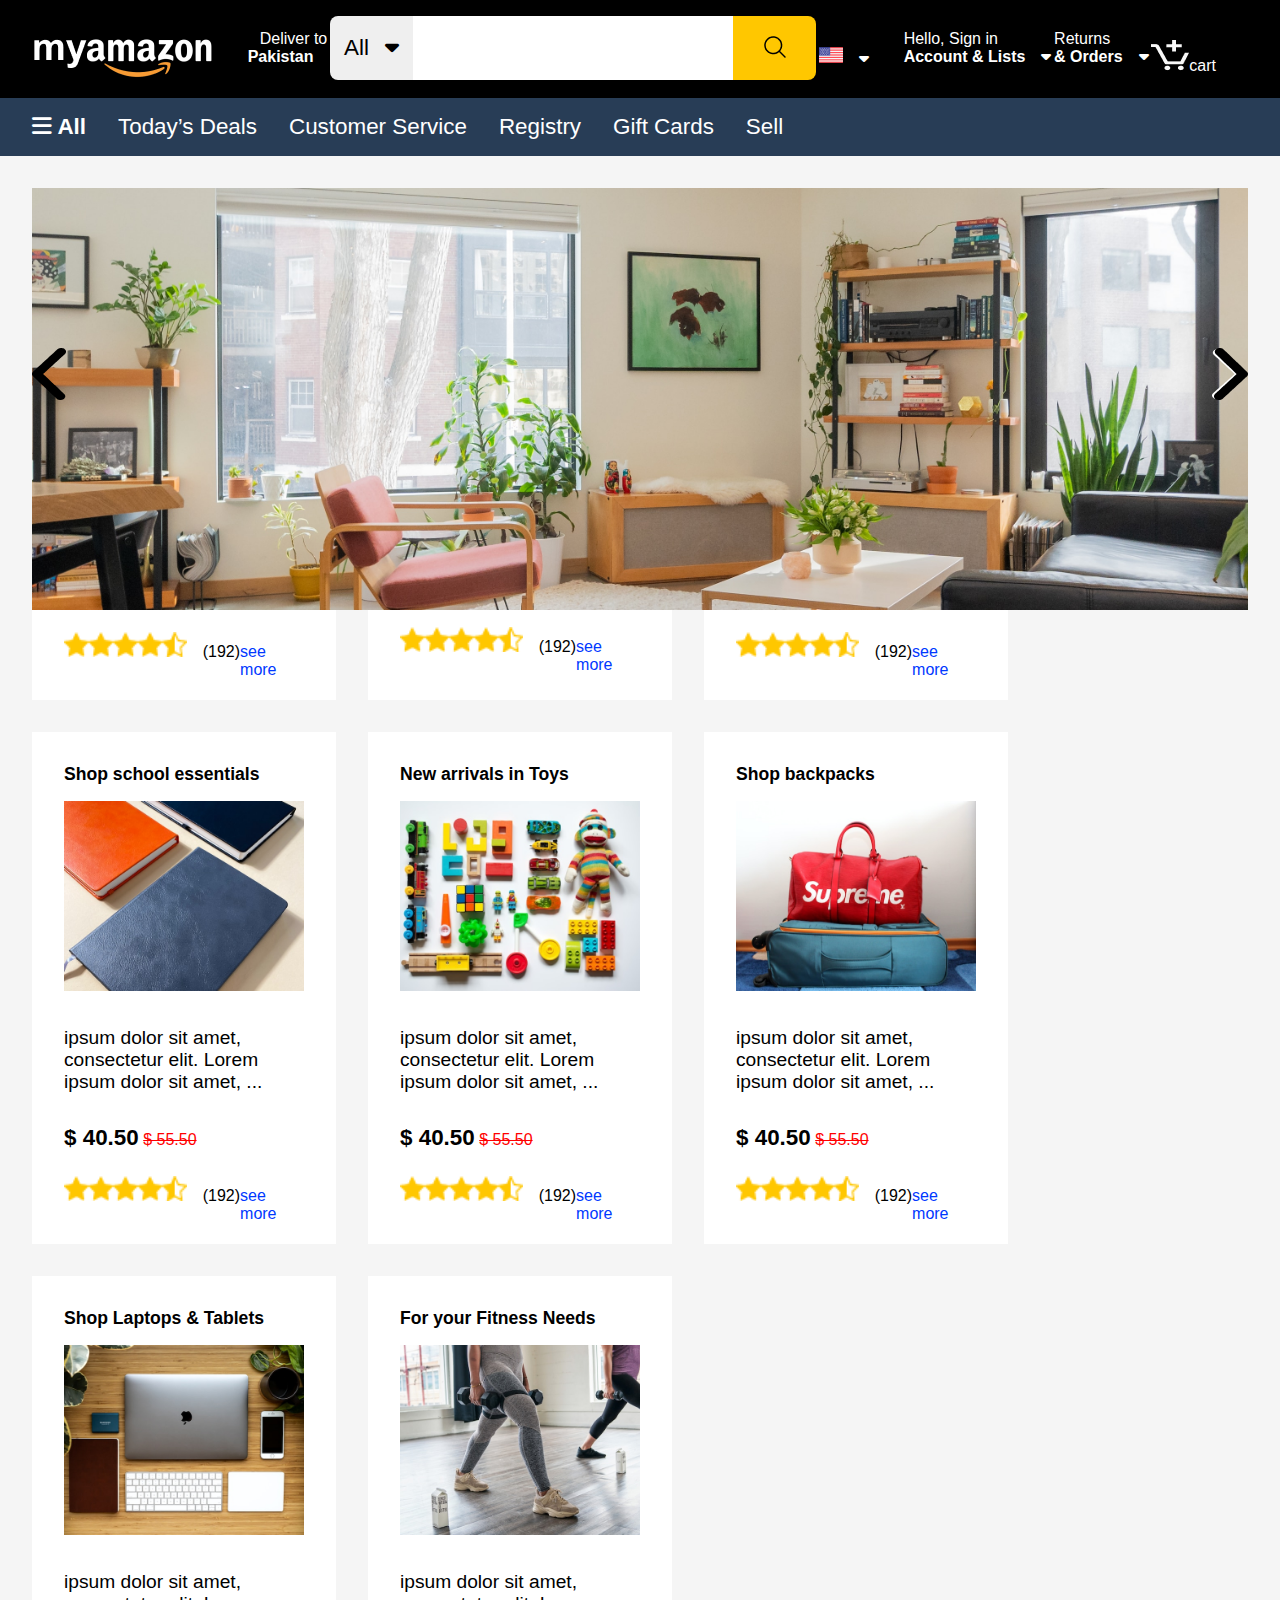
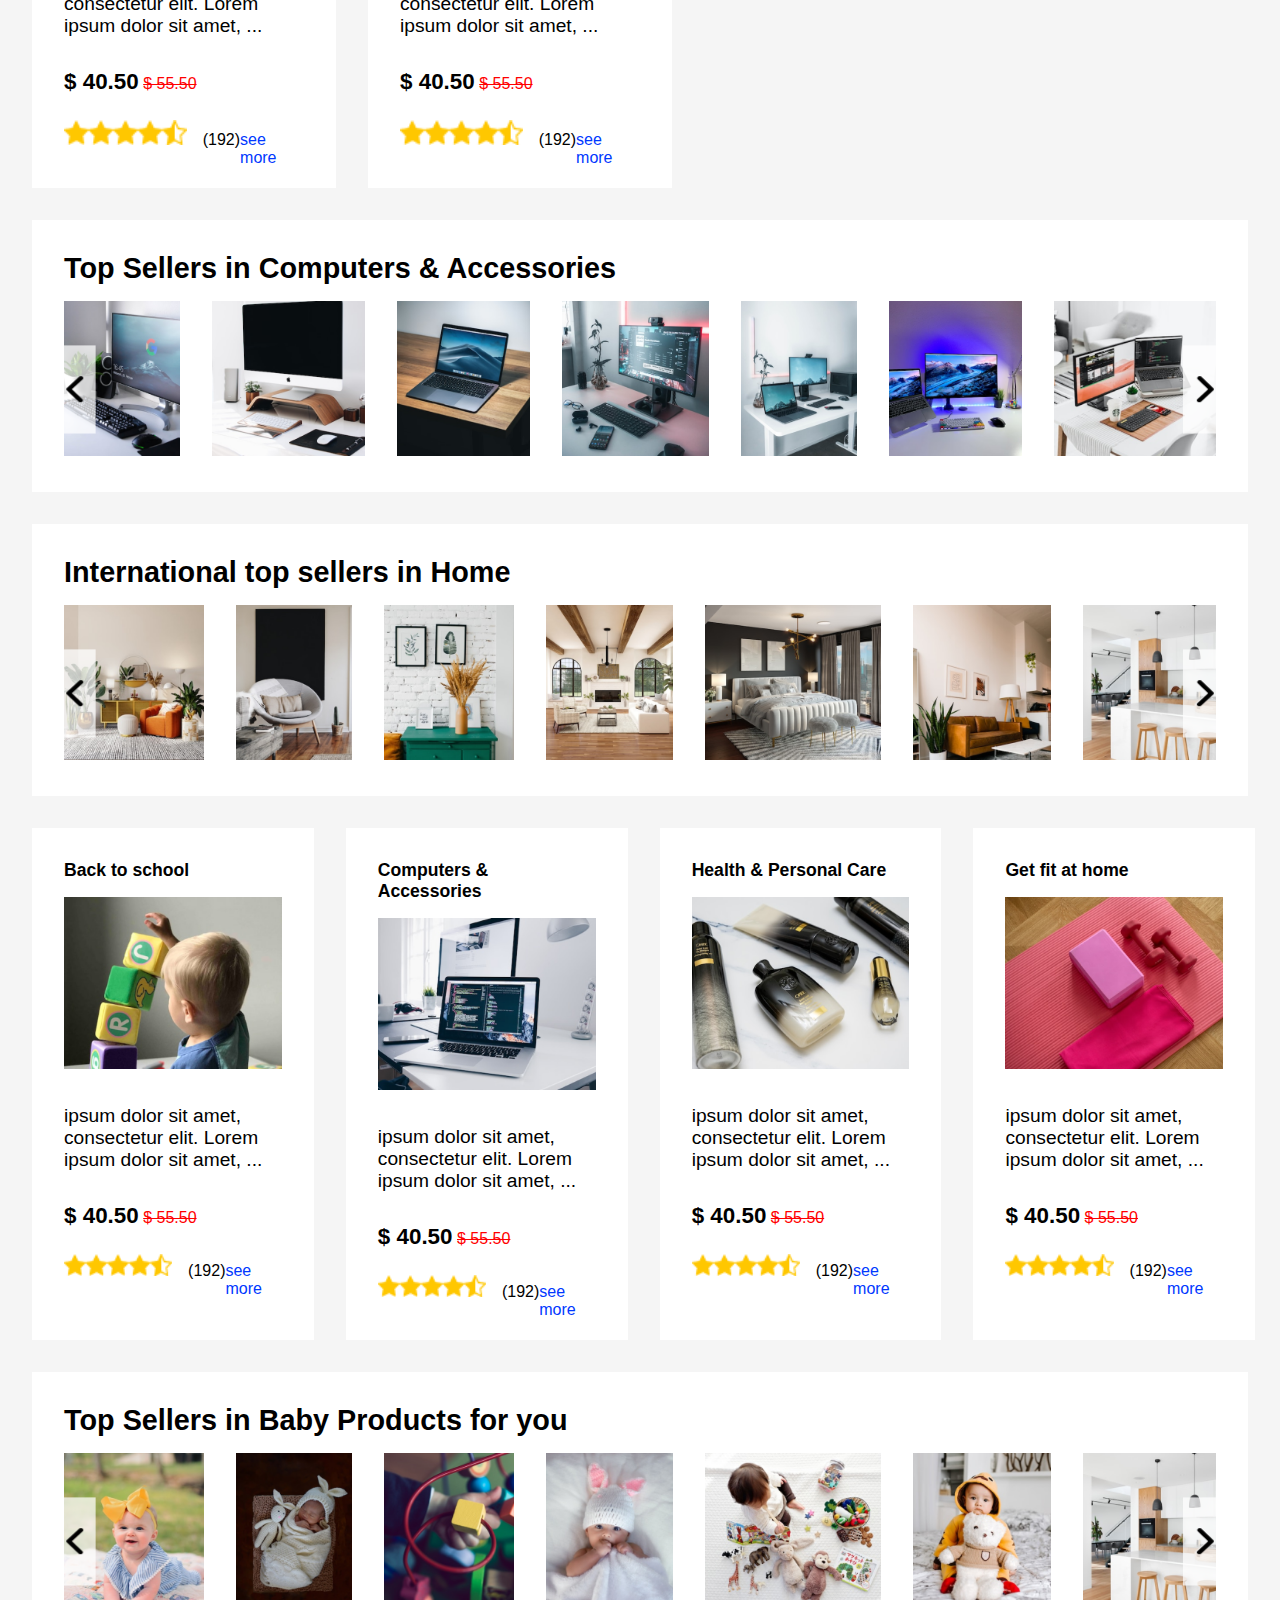
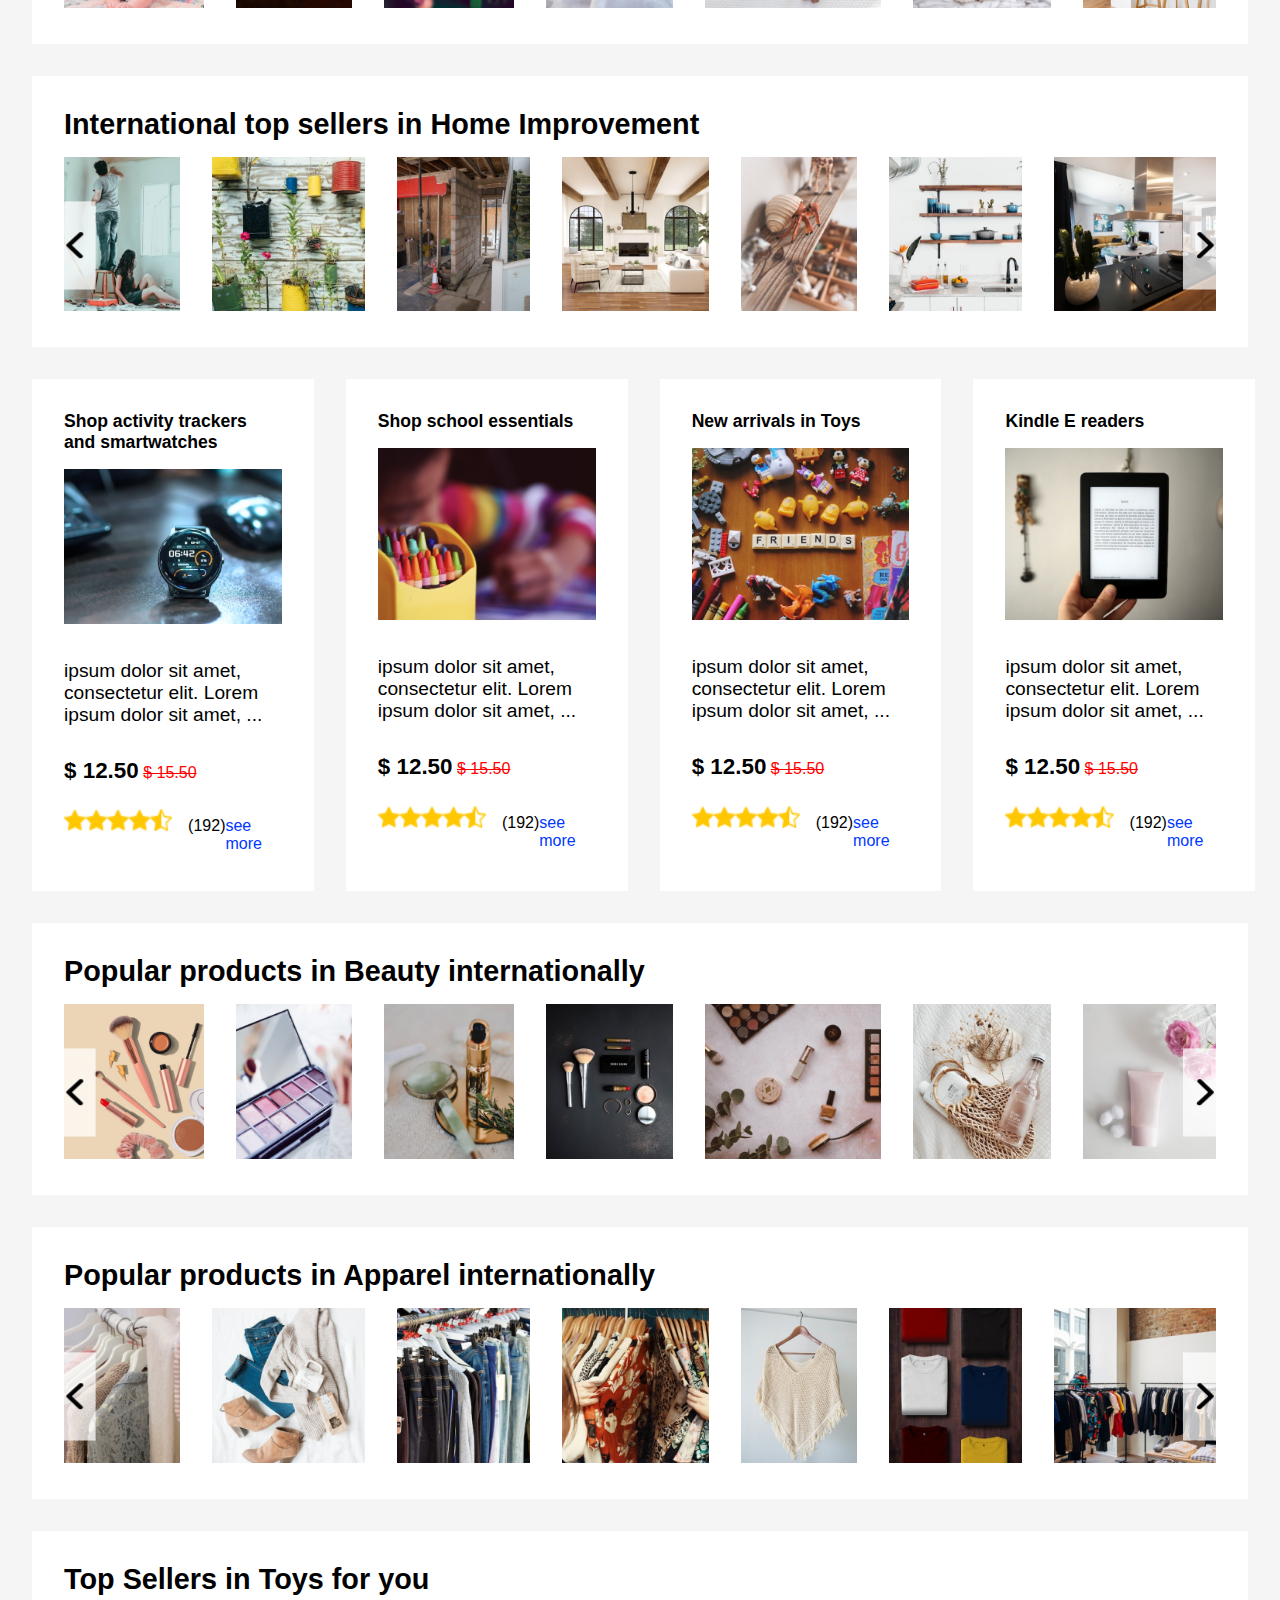
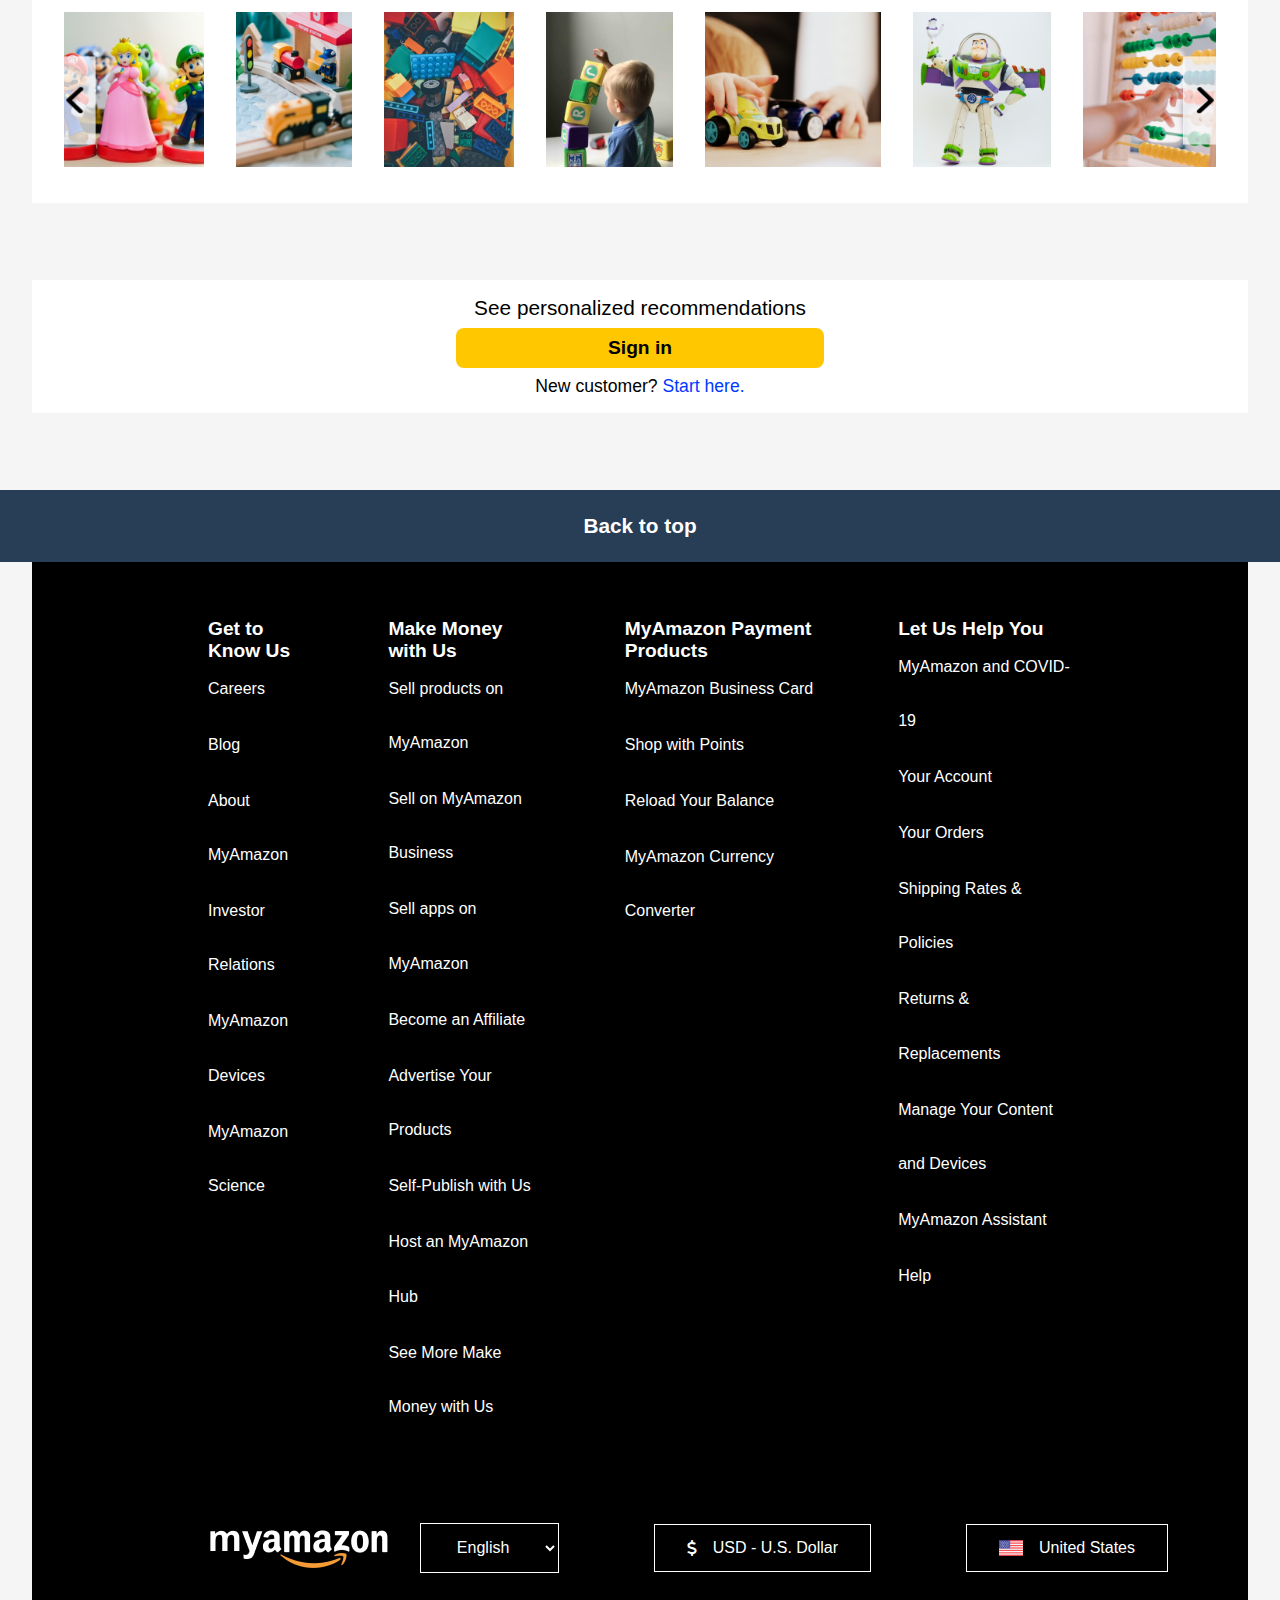
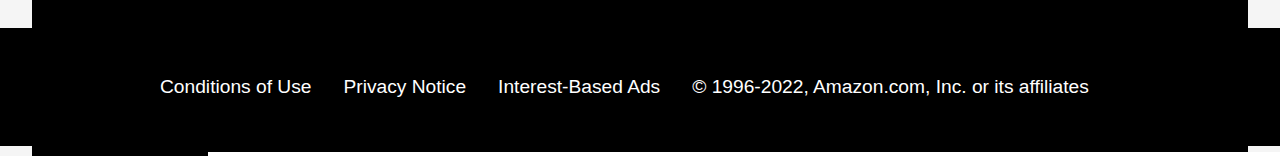
<file: index.html>
<!DOCTYPE html>
<html lang="en">
  <head>
    <meta charset="UTF-8">
    <meta name="viewport" content="width=device-width, initial-scale=1.0">
    <meta name="refresh">
    <link rel="stylesheet" href="../../assets/css/main.css">
    <link rel="stylesheet" href="https://cdnjs.cloudflare.com/ajax/libs/font-awesome/6.5.0/css/all.min.css">
    <title>MYAMAZON - WEBSITE</title>
  </head>
  <body> 
    <header class="header">
      <div class="row">
        <div class="container">
          <ol class="nav"> 
            <li class="nav__item"> <a class="nav__link logo" href="#"><img src="../../assets/icons/logo.png" alt="Logo"></a></li>
            <li class="nav__item">
               <i class="fa-solid fa-location-dot"></i><a class="nav__link address" href="#"><span>Deliver to</span>
                <h4>Pakistan</h4></a></li>
            <li class="nav__item"> <a class="nav__link search" href="#">
                <form action="">
                  <button class="btn">
                    All<i class="fa-solid fa-caret-down"></i> </button>
                  <input class="search__input" type="search">
                  <button class="search__btn"> <img src="../../assets/icons/search.png" alt="Search button"></button>
                </form></a></li>
            <li class="nav__item">   <a class="nav__link languages" href="#"> <img src="../../assets/icons/USA.png" alt="Languages"><i class="fa-solid fa-caret-down"></i> </a></li>
            <li class="nav__item"> <a class="nav__link profile" href="#"> <span>Hello, Sign in</span>
                <h4>
                  Account & Lists<i class="fa-solid fa-caret-down"></i> </h4></a></li>
            <li class="nav__item"> <a class="nav__link order" href="#"> <span>Returns</span>
                <h4>
                  & Orders<i class="fa-solid fa-caret-down"></i> </h4></a></li>
            <li class="nav__item"> <a class="nav__link cart" href="#"><img src="../../assets/icons/cart.png" alt="Cart"><span>cart</span></a></li>
          </ol>
        </div>
      </div>
      <div class="menu">
        <div class="container"> 
          <ol class="menu__list"> 
            <li class="menu__item"> <a class="menu__link home" href=""><i class="fa-solid fa-bars"></i> All</a></li>
            <li class="menu__item"><a class="menu__link" href="">Today’s Deals</a></li>
            <li class="menu__item"><a class="menu__link" href="">Customer Service</a></li>
            <li class="menu__item"><a class="menu__link" href="">Registry</a></li>
            <li class="menu__item"><a class="menu__link" href="">Gift Cards        </a></li>
            <li class="menu__item"><a class="menu__link" href="">Sell  </a></li>
          </ol>
        </div>
      </div>
    </header>
    <main class="main"> 
      <div class="container">
        <section class="hero"><img class="home" src="../../assets/icons/background-1.png" alt="Hero image"><img class="left" src="../../assets/icons/left.png" alt="left"><img class="right" src="../../assets/icons/right.png" alt="right"></section>
        <section class="product">   
          <ol class="product__list">
            <li class="product__item"> 
              <h4>Gaming Accessories</h4><img src="../../assets/images/product-1.png" alt="Product">
              <p class="desc">
                <Lorem>ipsum dolor sit amet, consectetur</Lorem>
                <adipiscing>elit. Lorem ipsum dolor sit amet, ...</adipiscing>
              </p>
              <div class="price"><ins>$ 40.50</ins>
                <del>$ 55.50</del>
              </div>
              <div class="star"><img src="../../assets/images/Stars.png" alt="Stars"><span class="count">(192)</span><a class="link" href="#">see more</a></div>
            </li>
            <li class="product__item"> 
              <h4>Shop activity trackers and smartwatches</h4><img src="../../assets/images/product-2.png" alt="Product">
              <p class="desc">
                <Lorem>ipsum dolor sit amet, consectetur</Lorem>
                <adipiscing>elit. Lorem ipsum dolor sit amet, ...</adipiscing>
              </p>
              <div class="price"><ins>$ 40.50</ins>
                <del>$ 55.50</del>
              </div>
              <div class="star"><img src="../../assets/images/Stars.png" alt="Stars"><span class="count">(192)</span><a class="link" href="#">see more</a></div>
            </li>
            <li class="product__item"> 
              <h4>Dresses</h4><img src="../../assets/images/product-3.png" alt="Product">
              <p class="desc">
                <Lorem>ipsum dolor sit amet, consectetur</Lorem>
                <adipiscing>elit. Lorem ipsum dolor sit amet, ...</adipiscing>
              </p>
              <div class="price"><ins>$ 40.50</ins>
                <del>$ 55.50</del>
              </div>
              <div class="star"><img src="../../assets/images/Stars.png" alt="Stars"><span class="count">(192)</span><a class="link" href="#">see more</a></div>
            </li>
            <li class="product__item"> 
              <h4>Shop school essentials</h4><img src="../../assets/images/product-4.png" alt="Product">
              <p class="desc">
                <Lorem>ipsum dolor sit amet, consectetur</Lorem>
                <adipiscing>elit. Lorem ipsum dolor sit amet, ...</adipiscing>
              </p>
              <div class="price"><ins>$ 40.50</ins>
                <del>$ 55.50</del>
              </div>
              <div class="star"><img src="../../assets/images/Stars.png" alt="Stars"><span class="count">(192)</span><a class="link" href="#">see more</a></div>
            </li>
            <li class="product__item"> 
              <h4>New arrivals in Toys</h4><img src="../../assets/images/product-5.png" alt="Product">
              <p class="desc">
                <Lorem>ipsum dolor sit amet, consectetur</Lorem>
                <adipiscing>elit. Lorem ipsum dolor sit amet, ...</adipiscing>
              </p>
              <div class="price"><ins>$ 40.50</ins>
                <del>$ 55.50</del>
              </div>
              <div class="star"><img src="../../assets/images/Stars.png" alt="Stars"><span class="count">(192)</span><a class="link" href="#">see more</a></div>
            </li>
            <li class="product__item"> 
              <h4>Shop backpacks</h4><img src="../../assets/images/product-6.png" alt="Product">
              <p class="desc">
                <Lorem>ipsum dolor sit amet, consectetur</Lorem>
                <adipiscing>elit. Lorem ipsum dolor sit amet, ...</adipiscing>
              </p>
              <div class="price"><ins>$ 40.50</ins>
                <del>$ 55.50</del>
              </div>
              <div class="star"><img src="../../assets/images/Stars.png" alt="Stars"><span class="count">(192)</span><a class="link" href="#">see more</a></div>
            </li>
            <li class="product__item"> 
              <h4>Shop Laptops & Tablets</h4><img src="../../assets/images/product-7.png" alt="Product">
              <p class="desc">
                <Lorem>ipsum dolor sit amet, consectetur</Lorem>
                <adipiscing>elit. Lorem ipsum dolor sit amet, ...</adipiscing>
              </p>
              <div class="price"><ins>$ 40.50</ins>
                <del>$ 55.50</del>
              </div>
              <div class="star"><img src="../../assets/images/Stars.png" alt="Stars"><span class="count">(192)</span><a class="link" href="#">see more</a></div>
            </li>
            <li class="product__item"> 
              <h4>For your Fitness Needs</h4><img src="../../assets/images/product-8.png" alt="Product">
              <p class="desc">
                <Lorem>ipsum dolor sit amet, consectetur</Lorem>
                <adipiscing>elit. Lorem ipsum dolor sit amet, ...</adipiscing>
              </p>
              <div class="price"><ins>$ 40.50</ins>
                <del>$ 55.50</del>
              </div>
              <div class="star"><img src="../../assets/images/Stars.png" alt="Stars"><span class="count">(192)</span><a class="link" href="#">see more</a></div>
            </li>
          </ol>
        </section>
        <section class="sellers"> 
          <h4>Top Sellers in Computers & Accessories</h4><img class="left" src="../../assets/icons/left.png" alt="left"><img class="right" src="../../assets/icons/right.png" alt="right">
          <div class="sellers__list"> 
            <div class="sellers__item"> <a class="sellers__link"> <img src="../../assets/images/sellers-1.png" alt="Top Sellers"></a></div>
            <div class="sellers__item"> <a class="sellers__link"> <img src="../../assets/images/sellers-2.png" alt="Top Sellers"></a></div>
            <div class="sellers__item"> <a class="sellers__link"> <img src="../../assets/images/sellers-3.png" alt="Top Sellers"></a></div>
            <div class="sellers__item"> <a class="sellers__link"> <img src="../../assets/images/sellers-4.png" alt="Top Sellers"></a></div>
            <div class="sellers__item"> <a class="sellers__link"> <img src="../../assets/images/sellers-5.png" alt="Top Sellers"></a></div>
            <div class="sellers__item"> <a class="sellers__link"> <img src="../../assets/images/sellers-6.png" alt="Top Sellers"></a></div>
            <div class="sellers__item"> <a class="sellers__link"> <img src="../../assets/images/sellers-7.png" alt="Top Sellers"></a></div>
          </div>
        </section>
        <section class="sellers"> 
          <h4>International top sellers in Home</h4><img class="left" src="../../assets/icons/left.png" alt="left"><img class="right" src="../../assets/icons/right.png" alt="right">
          <div class="sellers__list"> 
            <div class="sellers__item"> <a class="sellers__link"> <img src="../../assets/images/sellers-8.png" alt="Top Sellers"></a></div>
            <div class="sellers__item"> <a class="sellers__link"> <img src="../../assets/images/sellers-9.png" alt="Top Sellers"></a></div>
            <div class="sellers__item"> <a class="sellers__link"> <img src="../../assets/images/sellers-10.png" alt="Top Sellers"></a></div>
            <div class="sellers__item"> <a class="sellers__link"> <img src="../../assets/images/sellers-11.png" alt="Top Sellers"></a></div>
            <div class="sellers__item"> <a class="sellers__link"> <img src="../../assets/images/sellers-12.png" alt="Top Sellers"></a></div>
            <div class="sellers__item"> <a class="sellers__link"> <img src="../../assets/images/sellers-13.png" alt="Top Sellers"></a></div>
            <div class="sellers__item"> <a class="sellers__link"> <img src="../../assets/images/sellers-14.png" alt="Top Sellers"></a></div>
          </div>
        </section>
        <section class="product__two">   
          <ol class="product__list">
            <li class="product__item"> 
              <h4>Back to school</h4><img src="../../assets/images/product-9.png" alt="Product">
              <p class="desc">
                <Lorem>ipsum dolor sit amet, consectetur</Lorem>
                <adipiscing>elit. Lorem ipsum dolor sit amet, ...</adipiscing>
              </p>
              <div class="price"><ins>$ 40.50</ins>
                <del>$ 55.50</del>
              </div>
              <div class="star"><img src="../../assets/images/Stars.png" alt="Stars"><span class="count">(192)</span><a class="link" href="#">see more</a></div>
            </li>
            <li class="product__item"> 
              <h4>Computers & Accessories</h4><img src="../../assets/images/product-10.png" alt="Product">
              <p class="desc">
                <Lorem>ipsum dolor sit amet, consectetur</Lorem>
                <adipiscing>elit. Lorem ipsum dolor sit amet, ...</adipiscing>
              </p>
              <div class="price"><ins>$ 40.50</ins>
                <del>$ 55.50</del>
              </div>
              <div class="star"><img src="../../assets/images/Stars.png" alt="Stars"><span class="count">(192)</span><a class="link" href="#">see more</a></div>
            </li>
            <li class="product__item"> 
              <h4>Health & Personal Care</h4><img src="../../assets/images/product-11.png" alt="Product">
              <p class="desc">
                <Lorem>ipsum dolor sit amet, consectetur</Lorem>
                <adipiscing>elit. Lorem ipsum dolor sit amet, ...</adipiscing>
              </p>
              <div class="price"><ins>$ 40.50</ins>
                <del>$ 55.50</del>
              </div>
              <div class="star"><img src="../../assets/images/Stars.png" alt="Stars"><span class="count">(192)</span><a class="link" href="#">see more</a></div>
            </li>
            <li class="product__item"> 
              <h4>Get fit at home</h4><img src="../../assets/images/product-12.png" alt="Product">
              <p class="desc">
                <Lorem>ipsum dolor sit amet, consectetur</Lorem>
                <adipiscing>elit. Lorem ipsum dolor sit amet, ...</adipiscing>
              </p>
              <div class="price"><ins>$ 40.50</ins>
                <del>$ 55.50</del>
              </div>
              <div class="star"><img src="../../assets/images/Stars.png" alt="Stars"><span class="count">(192)</span><a class="link" href="#">see more               </a></div>
            </li>
          </ol>
        </section>
        <section class="sellers"> 
          <h4>Top Sellers in Baby Products for you</h4><img class="left" src="../../assets/icons/left.png" alt="left"><img class="right" src="../../assets/icons/right.png" alt="right">
          <div class="sellers__list"> 
            <div class="sellers__item"> <a class="sellers__link"> <img src="../../assets/images/sellers-15.png" alt="Top Sellers"></a></div>
            <div class="sellers__item"> <a class="sellers__link"> <img src="../../assets/images/sellers-16.png" alt="Top Sellers"></a></div>
            <div class="sellers__item"> <a class="sellers__link"> <img src="../../assets/images/sellers-17.png" alt="Top Sellers"></a></div>
            <div class="sellers__item"> <a class="sellers__link"> <img src="../../assets/images/sellers-18.png" alt="Top Sellers"></a></div>
            <div class="sellers__item"> <a class="sellers__link"> <img src="../../assets/images/sellers-19.png" alt="Top Sellers"></a></div>
            <div class="sellers__item"> <a class="sellers__link"> <img src="../../assets/images/sellers-20.png" alt="Top Sellers"></a></div>
            <div class="sellers__item"> <a class="sellers__link"> <img src="../../assets/images/sellers-21.png" alt="Top Sellers"></a></div>
          </div>
        </section>
        <section class="sellers"> 
          <h4>International top sellers in Home Improvement</h4><img class="left" src="../../assets/icons/left.png" alt="left"><img class="right" src="../../assets/icons/right.png" alt="right">
          <div class="sellers__list"> 
            <div class="sellers__item"> <a class="sellers__link"> <img src="../../assets/images/sellers-22.png" alt="Top Sellers"></a></div>
            <div class="sellers__item"> <a class="sellers__link"> <img src="../../assets/images/sellers-23.png" alt="Top Sellers"></a></div>
            <div class="sellers__item"> <a class="sellers__link"> <img src="../../assets/images/sellers-24.png" alt="Top Sellers"></a></div>
            <div class="sellers__item"> <a class="sellers__link"> <img src="../../assets/images/sellers-25.png" alt="Top Sellers"></a></div>
            <div class="sellers__item"> <a class="sellers__link"> <img src="../../assets/images/sellers-26.png" alt="Top Sellers"></a></div>
            <div class="sellers__item"> <a class="sellers__link"> <img src="../../assets/images/sellers-27.png" alt="Top Sellers"></a></div>
            <div class="sellers__item"> <a class="sellers__link"> <img src="../../assets/images/sellers-28.png" alt="Top Sellers"></a></div>
          </div>
        </section>
        <section class="product__two">   
          <ol class="product__list">
            <li class="product__item"> 
              <h4>Shop activity trackers and smartwatches</h4><img src="../../assets/images/product-13.png" alt="Product">
              <p class="desc">
                <Lorem>ipsum dolor sit amet, consectetur</Lorem>
                <adipiscing>elit. Lorem ipsum dolor sit amet, ...</adipiscing>
              </p>
              <div class="price"><ins>$ 12.50</ins>
                <del>$ 15.50</del>
              </div>
              <div class="star"><img src="../../assets/images/Stars.png" alt="Stars"><span class="count">(192)</span><a class="link" href="#">see more</a></div>
            </li>
            <li class="product__item"> 
              <h4>Shop school essentials</h4><img src="../../assets/images/product-14.png" alt="Product">
              <p class="desc">
                <Lorem>ipsum dolor sit amet, consectetur</Lorem>
                <adipiscing>elit. Lorem ipsum dolor sit amet, ...</adipiscing>
              </p>
              <div class="price"><ins>$ 12.50</ins>
                <del>$ 15.50</del>
              </div>
              <div class="star"><img src="../../assets/images/Stars.png" alt="Stars"><span class="count">(192)</span><a class="link" href="#">see more</a></div>
            </li>
            <li class="product__item"> 
              <h4>New arrivals in Toys</h4><img src="../../assets/images/product-15.png" alt="Product">
              <p class="desc">
                <Lorem>ipsum dolor sit amet, consectetur</Lorem>
                <adipiscing>elit. Lorem ipsum dolor sit amet, ...</adipiscing>
              </p>
              <div class="price"><ins>$ 12.50</ins>
                <del>$ 15.50</del>
              </div>
              <div class="star"><img src="../../assets/images/Stars.png" alt="Stars"><span class="count">(192)</span><a class="link" href="#">see more</a></div>
            </li>
            <li class="product__item"> 
              <h4>Kindle E readers</h4><img src="../../assets/images/product-16.png" alt="Product">
              <p class="desc">
                <Lorem>ipsum dolor sit amet, consectetur</Lorem>
                <adipiscing>elit. Lorem ipsum dolor sit amet, ...</adipiscing>
              </p>
              <div class="price"><ins>$ 12.50</ins>
                <del>$ 15.50</del>
              </div>
              <div class="star"><img src="../../assets/images/Stars.png" alt="Stars"><span class="count">(192)</span><a class="link" href="#">see more               </a></div>
            </li>
          </ol>
        </section>
        <section class="sellers"> 
          <h4>Popular products in Beauty internationally</h4><img class="left" src="../../assets/icons/left.png" alt="left"><img class="right" src="../../assets/icons/right.png" alt="right">
          <div class="sellers__list"> 
            <div class="sellers__item"> <a class="sellers__link"> <img src="../../assets/images/sellers-29.png" alt="Top Sellers"></a></div>
            <div class="sellers__item"> <a class="sellers__link"> <img src="../../assets/images/sellers-30.png" alt="Top Sellers"></a></div>
            <div class="sellers__item"> <a class="sellers__link"> <img src="../../assets/images/sellers-31.png" alt="Top Sellers"></a></div>
            <div class="sellers__item"> <a class="sellers__link"> <img src="../../assets/images/sellers-32.png" alt="Top Sellers"></a></div>
            <div class="sellers__item"> <a class="sellers__link"> <img src="../../assets/images/sellers-33.png" alt="Top Sellers"></a></div>
            <div class="sellers__item"> <a class="sellers__link"> <img src="../../assets/images/sellers-34.png" alt="Top Sellers"></a></div>
            <div class="sellers__item"> <a class="sellers__link"> <img src="../../assets/images/sellers-35.png" alt="Top Sellers"></a></div>
          </div>
        </section>
        <section class="sellers"> 
          <h4>Popular products in Apparel internationally</h4><img class="left" src="../../assets/icons/left.png" alt="left"><img class="right" src="../../assets/icons/right.png" alt="right">
          <div class="sellers__list"> 
            <div class="sellers__item"> <a class="sellers__link"> <img src="../../assets/images/sellers-36.png" alt="Top Sellers"></a></div>
            <div class="sellers__item"> <a class="sellers__link"> <img src="../../assets/images/sellers-37.png" alt="Top Sellers"></a></div>
            <div class="sellers__item"> <a class="sellers__link"> <img src="../../assets/images/sellers-38.png" alt="Top Sellers"></a></div>
            <div class="sellers__item"> <a class="sellers__link"> <img src="../../assets/images/sellers-39.png" alt="Top Sellers"></a></div>
            <div class="sellers__item"> <a class="sellers__link"> <img src="../../assets/images/sellers-40.png" alt="Top Sellers"></a></div>
            <div class="sellers__item"> <a class="sellers__link"> <img src="../../assets/images/sellers-41.png" alt="Top Sellers"></a></div>
            <div class="sellers__item"> <a class="sellers__link"> <img src="../../assets/images/sellers-42.png" alt="Top Sellers"></a></div>
          </div>
        </section>
        <section class="sellers"> 
          <h4>Top Sellers in Toys for you</h4><img class="left" src="../../assets/icons/left.png" alt="left"><img class="right" src="../../assets/icons/right.png" alt="right">
          <div class="sellers__list"> 
            <div class="sellers__item"> <a class="sellers__link"> <img src="../../assets/images/sellers-43.png" alt="Top Sellers"></a></div>
            <div class="sellers__item"> <a class="sellers__link"> <img src="../../assets/images/sellers-44.png" alt="Top Sellers"></a></div>
            <div class="sellers__item"> <a class="sellers__link"> <img src="../../assets/images/sellers-45.png" alt="Top Sellers"></a></div>
            <div class="sellers__item"> <a class="sellers__link"> <img src="../../assets/images/sellers-46.png" alt="Top Sellers"></a></div>
            <div class="sellers__item"> <a class="sellers__link"> <img src="../../assets/images/sellers-47.png" alt="Top Sellers"></a></div>
            <div class="sellers__item"> <a class="sellers__link"> <img src="../../assets/images/sellers-48.png" alt="Top Sellers"></a></div>
            <div class="sellers__item"> <a class="sellers__link"> <img src="../../assets/images/sellers-49.png" alt="Top Sellers"></a></div>
          </div>
        </section>
        <section class="sign__in"> 
          <h4>See personalized recommendations</h4>
          <button class="signIn">Sign in</button>
          <p>New customer? <a href="#">Start here.</a></p>
        </section>
      </div>
    </main>
    <footer class="footer"> 
      <div class="container">
        <div class="footer__top"><a href="#">Back to top</a></div>
        <div class="footer__main"> 
          <ol class="footer__list">
            <li class="footer__item"> 
              <h4>Get to Know Us</h4><a href="#">Careers  </a><a href="#">Blog  </a><a href="#">About MyAmazon  </a><a href="#">Investor Relations  </a><a href="#">MyAmazon Devices  </a><a href="#">MyAmazon Science   </a>
            </li>
            <li class="footer__item"> 
              <h4>Make Money with Us</h4><a href="#">Sell products on MyAmazon  </a><a href="#">Sell on MyAmazon Business  </a><a href="#">Sell apps on MyAmazon  </a><a href="#">Become an Affiliate  </a><a href="#">Advertise Your Products  </a><a href="#">Self-Publish with Us</a><a href="#">Host an MyAmazon Hub</a><a href="#">See More Make Money with Us  </a>
            </li>
            <li class="footer__item"> 
              <h4>MyAmazon Payment Products</h4><a href="#">MyAmazon Business Card  </a><a href="#">Shop with Points  </a><a href="#">Reload Your Balance  </a><a href="#">MyAmazon Currency Converter  </a>
            </li>
            <li class="footer__item"> 
              <h4>Let Us Help You</h4><a href="#">MyAmazon and COVID-19  </a><a href="#">Your Account  </a><a href="#">Your Orders  </a><a href="#">Shipping Rates & Policies  </a><a href="#">Returns & Replacements  </a><a href="#">Manage Your Content and Devices</a><a href="#">MyAmazon Assistant </a><a href="#">Help</a>
            </li>
          </ol>
          <nav class="block"> <a href="#"> <img src="../../assets/icons/logo.png" alt="Footer logo"></a>
            <select id="language" name="language">
              <option value="English"> <img src="../assets/icons/globe.png" alt="Language"/>English  </option>
            </select><a class="sum" href="#"><i class="fa-solid fa-dollar-sign"></i> USD - U.S. Dollar</a><a class="country" href="#"><img src="../../assets/icons/USA.png" alt="Country"/>United States</a>
          </nav>
          <hr class="line">
          <div class="footer__bottom"> 
            <div class="footer__nav"> <a href="#">Conditions of Use</a><a href="#">Privacy Notice  </a><a href="#">Interest-Based Ads</a><a href="#">© 1996-2022, Amazon.com, Inc. or its affiliates  </a></div>
          </div>
        </div>
      </div>
    </footer>
  </body>
</html>
</file>
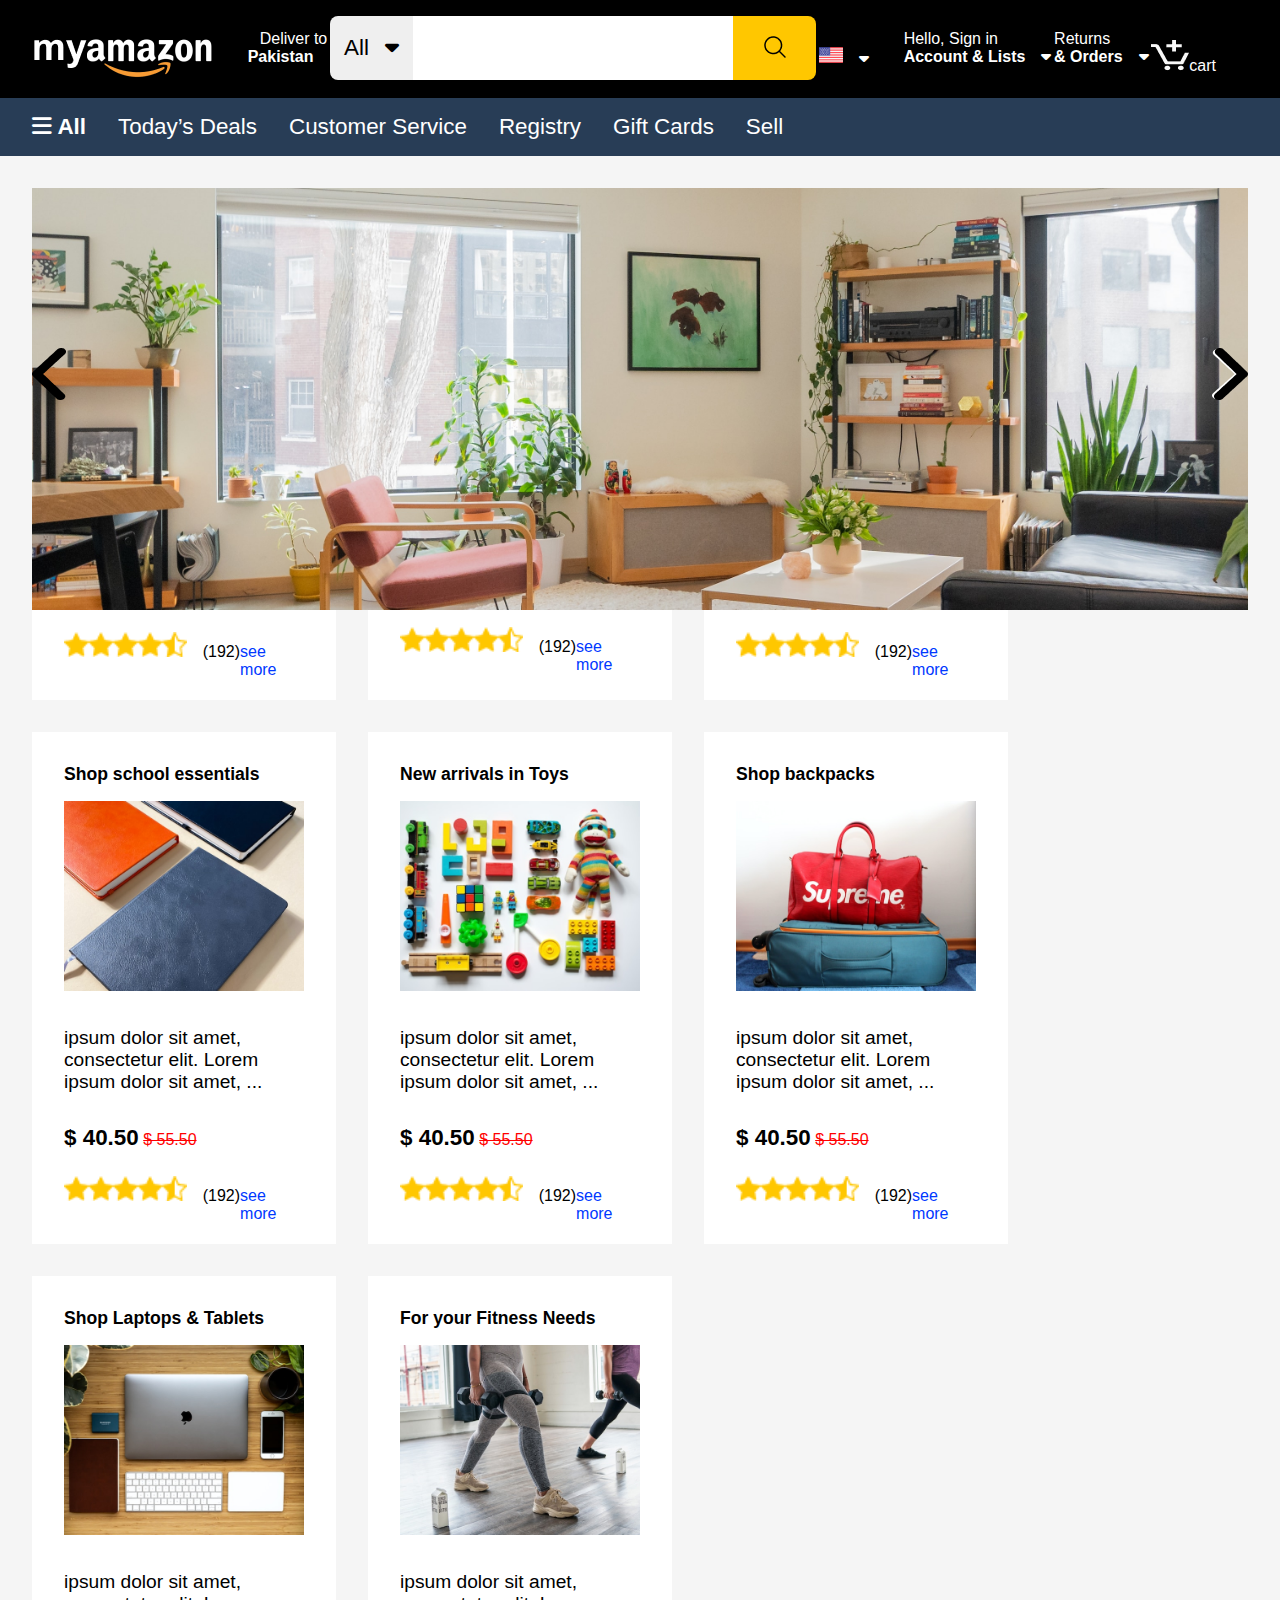
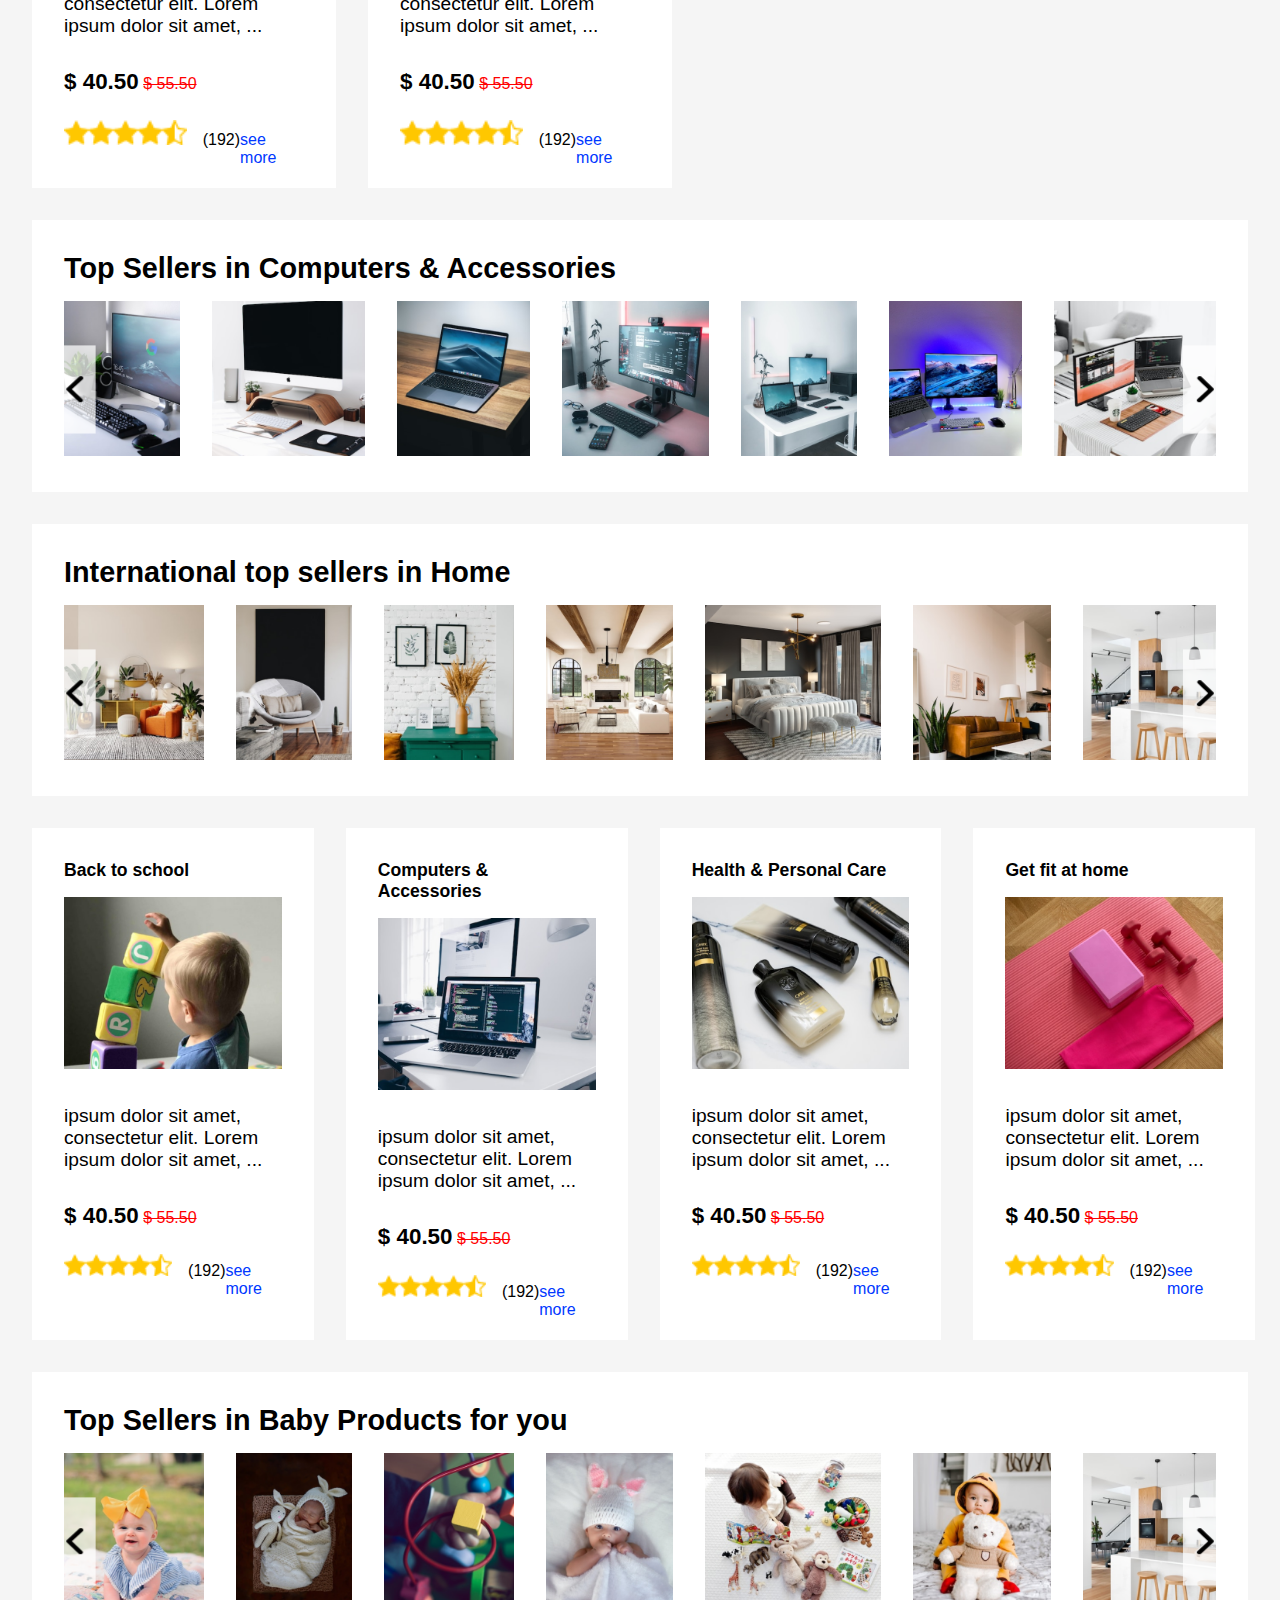
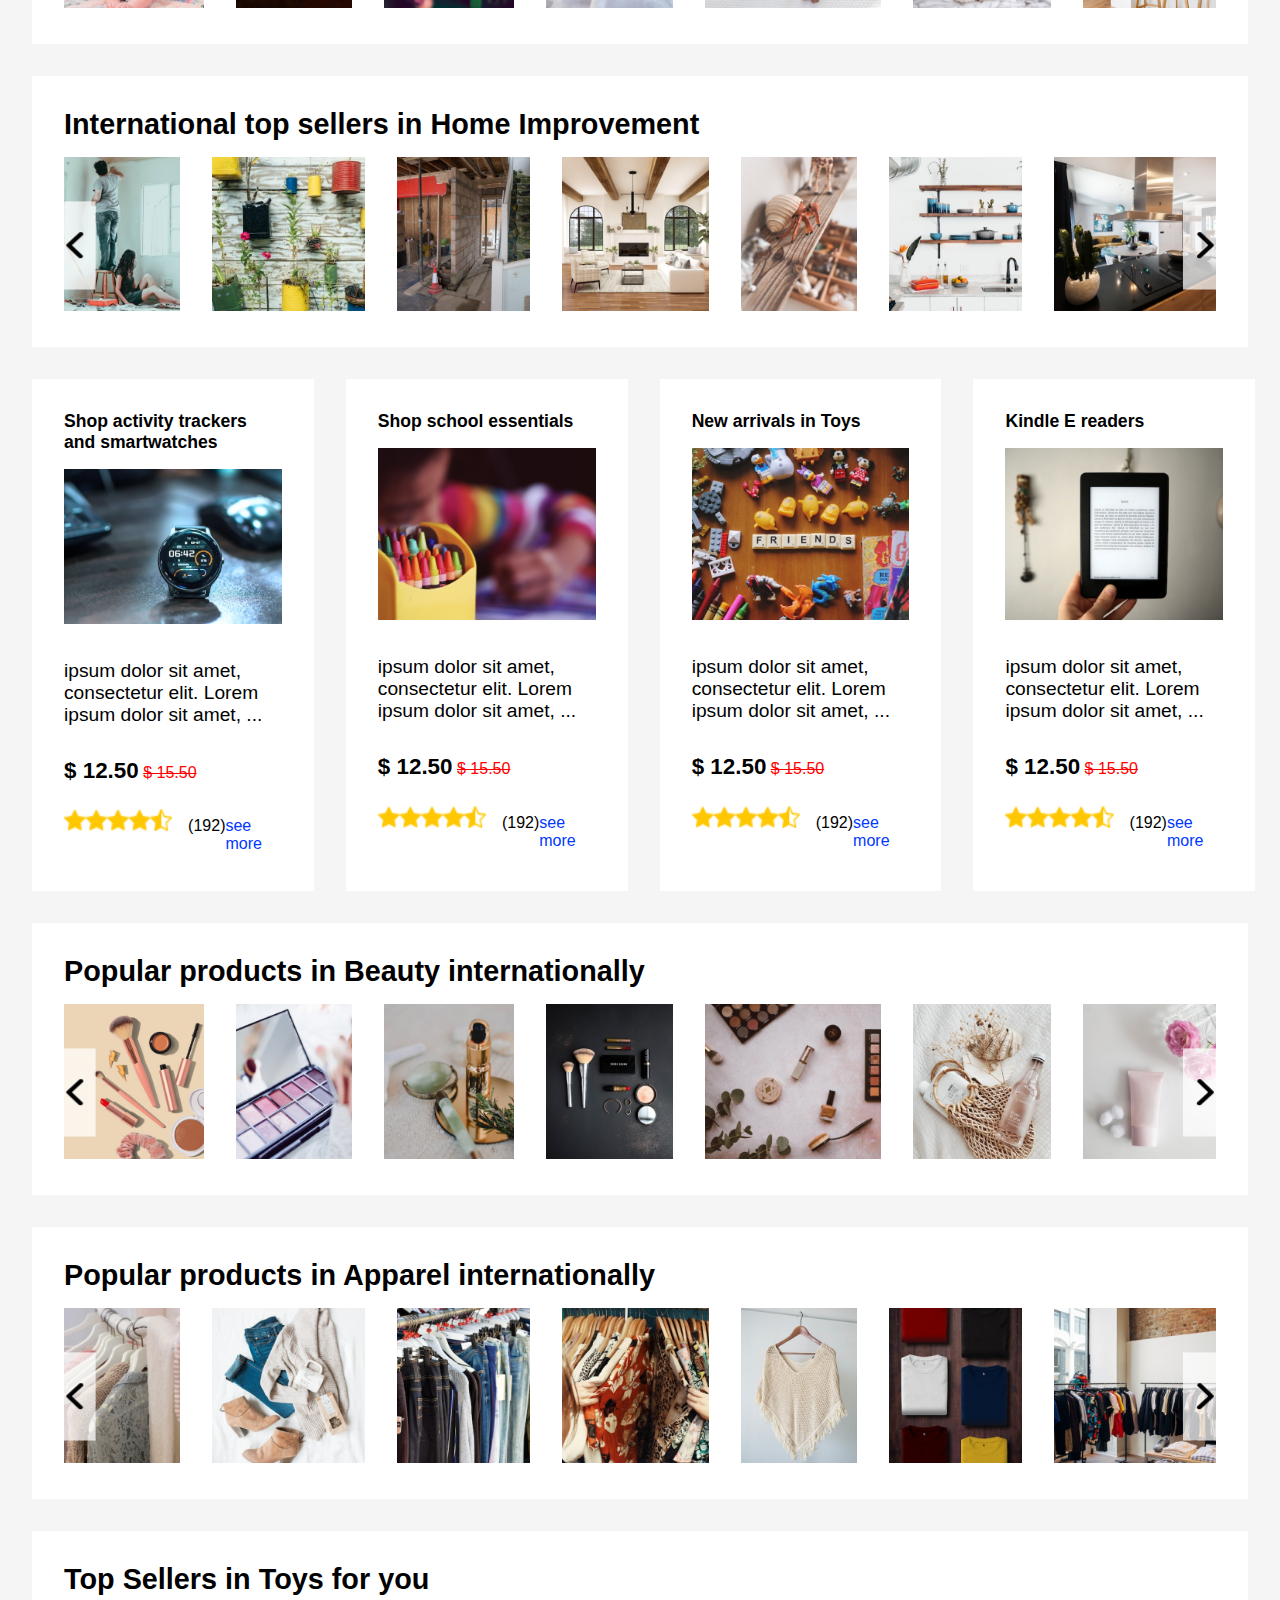
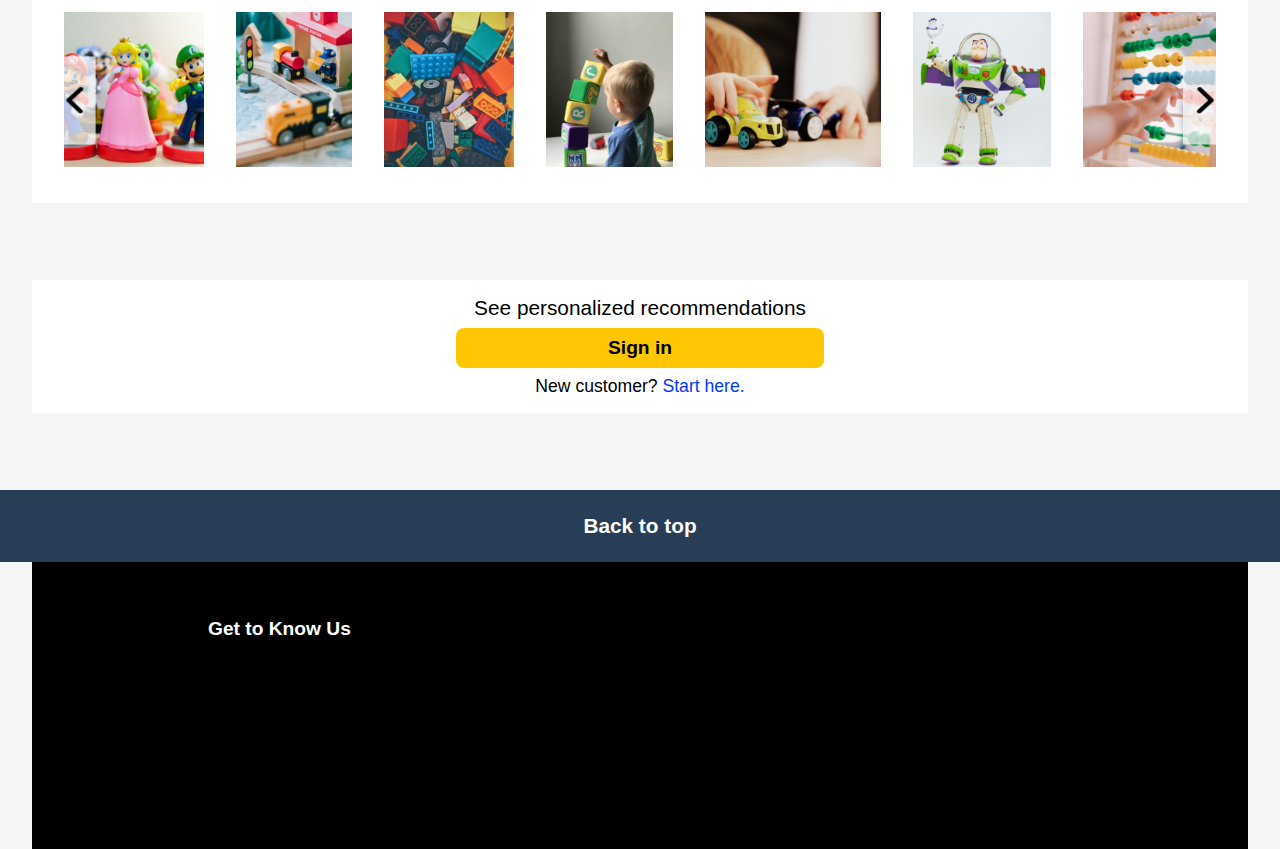
<file: html/index.html>
<!DOCTYPE html>
<html lang="en">
  <head>
    <meta charset="UTF-8">
    <meta name="viewport" content="width=device-width, initial-scale=1.0">
    <meta name="refresh">
    <link rel="stylesheet" href="../../assets/css/main.css">
    <link rel="stylesheet" href="https://cdnjs.cloudflare.com/ajax/libs/font-awesome/6.5.0/css/all.min.css">
    <title>MYAMAZON - WEBSITE</title>
  </head>
  <body> 
    <header class="header">
      <div class="row">
        <div class="container">
          <ol class="nav"> 
            <li class="nav__item"> <a class="nav__link logo" href="#"><img src="../../assets/icons/logo.png" alt="Logo"></a></li>
            <li class="nav__item">
               <i class="fa-solid fa-location-dot"></i><a class="nav__link address" href="#"><span>Deliver to</span>
                <h4>Pakistan</h4></a></li>
            <li class="nav__item"> <a class="nav__link search" href="#">
                <form action="">
                  <button class="btn">
                    All<i class="fa-solid fa-caret-down"></i> </button>
                  <input class="search__input" type="search">
                  <button class="search__btn"> <img src="../../assets/icons/search.png" alt="Search button"></button>
                </form></a></li>
            <li class="nav__item">   <a class="nav__link languages" href="#"> <img src="../../assets/icons/USA.png" alt="Languages"><i class="fa-solid fa-caret-down"></i> </a></li>
            <li class="nav__item"> <a class="nav__link profile" href="#"> <span>Hello, Sign in</span>
                <h4>
                  Account & Lists<i class="fa-solid fa-caret-down"></i> </h4></a></li>
            <li class="nav__item"> <a class="nav__link order" href="#"> <span>Returns</span>
                <h4>
                  & Orders<i class="fa-solid fa-caret-down"></i> </h4></a></li>
            <li class="nav__item"> <a class="nav__link cart" href="#"><img src="../../assets/icons/cart.png" alt="Cart"><span>cart</span></a></li>
          </ol>
        </div>
      </div>
      <div class="menu">
        <div class="container"> 
          <ol class="menu__list"> 
            <li class="menu__item"> <a class="menu__link home" href=""><i class="fa-solid fa-bars"></i> All</a></li>
            <li class="menu__item"><a class="menu__link" href="">Today’s Deals</a></li>
            <li class="menu__item"><a class="menu__link" href="">Customer Service</a></li>
            <li class="menu__item"><a class="menu__link" href="">Registry</a></li>
            <li class="menu__item"><a class="menu__link" href="">Gift Cards        </a></li>
            <li class="menu__item"><a class="menu__link" href="">Sell  </a></li>
          </ol>
        </div>
      </div>
    </header>
    <main class="main"> 
      <div class="container">
        <section class="hero"><img class="home" src="../../assets/icons/background-1.png" alt="Hero image"><img class="left" src="../../assets/icons/left.png" alt="left"><img class="right" src="../../assets/icons/right.png" alt="right"></section>
        <section class="product">   
          <ol class="product__list">
            <li class="product__item"> 
              <h4>Gaming Accessories</h4><img src="../../assets/images/product-1.png" alt="Product">
              <p class="desc">
                <Lorem>ipsum dolor sit amet, consectetur</Lorem>
                <adipiscing>elit. Lorem ipsum dolor sit amet, ...</adipiscing>
              </p>
              <div class="price"><ins>$ 40.50</ins>
                <del>$ 55.50</del>
              </div>
              <div class="star"><img src="../../assets/images/Stars.png" alt="Stars"><span class="count">(192)</span><a class="link" href="#">see more</a></div>
            </li>
            <li class="product__item"> 
              <h4>Shop activity trackers and smartwatches</h4><img src="../../assets/images/product-2.png" alt="Product">
              <p class="desc">
                <Lorem>ipsum dolor sit amet, consectetur</Lorem>
                <adipiscing>elit. Lorem ipsum dolor sit amet, ...</adipiscing>
              </p>
              <div class="price"><ins>$ 40.50</ins>
                <del>$ 55.50</del>
              </div>
              <div class="star"><img src="../../assets/images/Stars.png" alt="Stars"><span class="count">(192)</span><a class="link" href="#">see more</a></div>
            </li>
            <li class="product__item"> 
              <h4>Dresses</h4><img src="../../assets/images/product-3.png" alt="Product">
              <p class="desc">
                <Lorem>ipsum dolor sit amet, consectetur</Lorem>
                <adipiscing>elit. Lorem ipsum dolor sit amet, ...</adipiscing>
              </p>
              <div class="price"><ins>$ 40.50</ins>
                <del>$ 55.50</del>
              </div>
              <div class="star"><img src="../../assets/images/Stars.png" alt="Stars"><span class="count">(192)</span><a class="link" href="#">see more</a></div>
            </li>
            <li class="product__item"> 
              <h4>Shop school essentials</h4><img src="../../assets/images/product-4.png" alt="Product">
              <p class="desc">
                <Lorem>ipsum dolor sit amet, consectetur</Lorem>
                <adipiscing>elit. Lorem ipsum dolor sit amet, ...</adipiscing>
              </p>
              <div class="price"><ins>$ 40.50</ins>
                <del>$ 55.50</del>
              </div>
              <div class="star"><img src="../../assets/images/Stars.png" alt="Stars"><span class="count">(192)</span><a class="link" href="#">see more</a></div>
            </li>
            <li class="product__item"> 
              <h4>New arrivals in Toys</h4><img src="../../assets/images/product-5.png" alt="Product">
              <p class="desc">
                <Lorem>ipsum dolor sit amet, consectetur</Lorem>
                <adipiscing>elit. Lorem ipsum dolor sit amet, ...</adipiscing>
              </p>
              <div class="price"><ins>$ 40.50</ins>
                <del>$ 55.50</del>
              </div>
              <div class="star"><img src="../../assets/images/Stars.png" alt="Stars"><span class="count">(192)</span><a class="link" href="#">see more</a></div>
            </li>
            <li class="product__item"> 
              <h4>Shop backpacks</h4><img src="../../assets/images/product-6.png" alt="Product">
              <p class="desc">
                <Lorem>ipsum dolor sit amet, consectetur</Lorem>
                <adipiscing>elit. Lorem ipsum dolor sit amet, ...</adipiscing>
              </p>
              <div class="price"><ins>$ 40.50</ins>
                <del>$ 55.50</del>
              </div>
              <div class="star"><img src="../../assets/images/Stars.png" alt="Stars"><span class="count">(192)</span><a class="link" href="#">see more</a></div>
            </li>
            <li class="product__item"> 
              <h4>Shop Laptops & Tablets</h4><img src="../../assets/images/product-7.png" alt="Product">
              <p class="desc">
                <Lorem>ipsum dolor sit amet, consectetur</Lorem>
                <adipiscing>elit. Lorem ipsum dolor sit amet, ...</adipiscing>
              </p>
              <div class="price"><ins>$ 40.50</ins>
                <del>$ 55.50</del>
              </div>
              <div class="star"><img src="../../assets/images/Stars.png" alt="Stars"><span class="count">(192)</span><a class="link" href="#">see more</a></div>
            </li>
            <li class="product__item"> 
              <h4>For your Fitness Needs</h4><img src="../../assets/images/product-8.png" alt="Product">
              <p class="desc">
                <Lorem>ipsum dolor sit amet, consectetur</Lorem>
                <adipiscing>elit. Lorem ipsum dolor sit amet, ...</adipiscing>
              </p>
              <div class="price"><ins>$ 40.50</ins>
                <del>$ 55.50</del>
              </div>
              <div class="star"><img src="../../assets/images/Stars.png" alt="Stars"><span class="count">(192)</span><a class="link" href="#">see more</a></div>
            </li>
          </ol>
        </section>
        <section class="sellers"> 
          <h4>Top Sellers in Computers & Accessories</h4><img class="left" src="../../assets/icons/left.png" alt="left"><img class="right" src="../../assets/icons/right.png" alt="right">
          <div class="sellers__list"> 
            <div class="sellers__item"> <a class="sellers__link"> <img src="../../assets/images/sellers-1.png" alt="Top Sellers"></a></div>
            <div class="sellers__item"> <a class="sellers__link"> <img src="../../assets/images/sellers-2.png" alt="Top Sellers"></a></div>
            <div class="sellers__item"> <a class="sellers__link"> <img src="../../assets/images/sellers-3.png" alt="Top Sellers"></a></div>
            <div class="sellers__item"> <a class="sellers__link"> <img src="../../assets/images/sellers-4.png" alt="Top Sellers"></a></div>
            <div class="sellers__item"> <a class="sellers__link"> <img src="../../assets/images/sellers-5.png" alt="Top Sellers"></a></div>
            <div class="sellers__item"> <a class="sellers__link"> <img src="../../assets/images/sellers-6.png" alt="Top Sellers"></a></div>
            <div class="sellers__item"> <a class="sellers__link"> <img src="../../assets/images/sellers-7.png" alt="Top Sellers"></a></div>
          </div>
        </section>
        <section class="sellers"> 
          <h4>International top sellers in Home</h4><img class="left" src="../../assets/icons/left.png" alt="left"><img class="right" src="../../assets/icons/right.png" alt="right">
          <div class="sellers__list"> 
            <div class="sellers__item"> <a class="sellers__link"> <img src="../../assets/images/sellers-8.png" alt="Top Sellers"></a></div>
            <div class="sellers__item"> <a class="sellers__link"> <img src="../../assets/images/sellers-9.png" alt="Top Sellers"></a></div>
            <div class="sellers__item"> <a class="sellers__link"> <img src="../../assets/images/sellers-10.png" alt="Top Sellers"></a></div>
            <div class="sellers__item"> <a class="sellers__link"> <img src="../../assets/images/sellers-11.png" alt="Top Sellers"></a></div>
            <div class="sellers__item"> <a class="sellers__link"> <img src="../../assets/images/sellers-12.png" alt="Top Sellers"></a></div>
            <div class="sellers__item"> <a class="sellers__link"> <img src="../../assets/images/sellers-13.png" alt="Top Sellers"></a></div>
            <div class="sellers__item"> <a class="sellers__link"> <img src="../../assets/images/sellers-14.png" alt="Top Sellers"></a></div>
          </div>
        </section>
        <section class="product__two">   
          <ol class="product__list">
            <li class="product__item"> 
              <h4>Back to school</h4><img src="../../assets/images/product-9.png" alt="Product">
              <p class="desc">
                <Lorem>ipsum dolor sit amet, consectetur</Lorem>
                <adipiscing>elit. Lorem ipsum dolor sit amet, ...</adipiscing>
              </p>
              <div class="price"><ins>$ 40.50</ins>
                <del>$ 55.50</del>
              </div>
              <div class="star"><img src="../../assets/images/Stars.png" alt="Stars"><span class="count">(192)</span><a class="link" href="#">see more</a></div>
            </li>
            <li class="product__item"> 
              <h4>Computers & Accessories</h4><img src="../../assets/images/product-10.png" alt="Product">
              <p class="desc">
                <Lorem>ipsum dolor sit amet, consectetur</Lorem>
                <adipiscing>elit. Lorem ipsum dolor sit amet, ...</adipiscing>
              </p>
              <div class="price"><ins>$ 40.50</ins>
                <del>$ 55.50</del>
              </div>
              <div class="star"><img src="../../assets/images/Stars.png" alt="Stars"><span class="count">(192)</span><a class="link" href="#">see more</a></div>
            </li>
            <li class="product__item"> 
              <h4>Health & Personal Care</h4><img src="../../assets/images/product-11.png" alt="Product">
              <p class="desc">
                <Lorem>ipsum dolor sit amet, consectetur</Lorem>
                <adipiscing>elit. Lorem ipsum dolor sit amet, ...</adipiscing>
              </p>
              <div class="price"><ins>$ 40.50</ins>
                <del>$ 55.50</del>
              </div>
              <div class="star"><img src="../../assets/images/Stars.png" alt="Stars"><span class="count">(192)</span><a class="link" href="#">see more</a></div>
            </li>
            <li class="product__item"> 
              <h4>Get fit at home</h4><img src="../../assets/images/product-12.png" alt="Product">
              <p class="desc">
                <Lorem>ipsum dolor sit amet, consectetur</Lorem>
                <adipiscing>elit. Lorem ipsum dolor sit amet, ...</adipiscing>
              </p>
              <div class="price"><ins>$ 40.50</ins>
                <del>$ 55.50</del>
              </div>
              <div class="star"><img src="../../assets/images/Stars.png" alt="Stars"><span class="count">(192)</span><a class="link" href="#">see more               </a></div>
            </li>
          </ol>
        </section>
        <section class="sellers"> 
          <h4>Top Sellers in Baby Products for you</h4><img class="left" src="../../assets/icons/left.png" alt="left"><img class="right" src="../../assets/icons/right.png" alt="right">
          <div class="sellers__list"> 
            <div class="sellers__item"> <a class="sellers__link"> <img src="../../assets/images/sellers-15.png" alt="Top Sellers"></a></div>
            <div class="sellers__item"> <a class="sellers__link"> <img src="../../assets/images/sellers-16.png" alt="Top Sellers"></a></div>
            <div class="sellers__item"> <a class="sellers__link"> <img src="../../assets/images/sellers-17.png" alt="Top Sellers"></a></div>
            <div class="sellers__item"> <a class="sellers__link"> <img src="../../assets/images/sellers-18.png" alt="Top Sellers"></a></div>
            <div class="sellers__item"> <a class="sellers__link"> <img src="../../assets/images/sellers-19.png" alt="Top Sellers"></a></div>
            <div class="sellers__item"> <a class="sellers__link"> <img src="../../assets/images/sellers-20.png" alt="Top Sellers"></a></div>
            <div class="sellers__item"> <a class="sellers__link"> <img src="../../assets/images/sellers-21.png" alt="Top Sellers"></a></div>
          </div>
        </section>
        <section class="sellers"> 
          <h4>International top sellers in Home Improvement</h4><img class="left" src="../../assets/icons/left.png" alt="left"><img class="right" src="../../assets/icons/right.png" alt="right">
          <div class="sellers__list"> 
            <div class="sellers__item"> <a class="sellers__link"> <img src="../../assets/images/sellers-22.png" alt="Top Sellers"></a></div>
            <div class="sellers__item"> <a class="sellers__link"> <img src="../../assets/images/sellers-23.png" alt="Top Sellers"></a></div>
            <div class="sellers__item"> <a class="sellers__link"> <img src="../../assets/images/sellers-24.png" alt="Top Sellers"></a></div>
            <div class="sellers__item"> <a class="sellers__link"> <img src="../../assets/images/sellers-25.png" alt="Top Sellers"></a></div>
            <div class="sellers__item"> <a class="sellers__link"> <img src="../../assets/images/sellers-26.png" alt="Top Sellers"></a></div>
            <div class="sellers__item"> <a class="sellers__link"> <img src="../../assets/images/sellers-27.png" alt="Top Sellers"></a></div>
            <div class="sellers__item"> <a class="sellers__link"> <img src="../../assets/images/sellers-28.png" alt="Top Sellers"></a></div>
          </div>
        </section>
        <section class="product__two">   
          <ol class="product__list">
            <li class="product__item"> 
              <h4>Shop activity trackers and smartwatches</h4><img src="../../assets/images/product-13.png" alt="Product">
              <p class="desc">
                <Lorem>ipsum dolor sit amet, consectetur</Lorem>
                <adipiscing>elit. Lorem ipsum dolor sit amet, ...</adipiscing>
              </p>
              <div class="price"><ins>$ 12.50</ins>
                <del>$ 15.50</del>
              </div>
              <div class="star"><img src="../../assets/images/Stars.png" alt="Stars"><span class="count">(192)</span><a class="link" href="#">see more</a></div>
            </li>
            <li class="product__item"> 
              <h4>Shop school essentials</h4><img src="../../assets/images/product-14.png" alt="Product">
              <p class="desc">
                <Lorem>ipsum dolor sit amet, consectetur</Lorem>
                <adipiscing>elit. Lorem ipsum dolor sit amet, ...</adipiscing>
              </p>
              <div class="price"><ins>$ 12.50</ins>
                <del>$ 15.50</del>
              </div>
              <div class="star"><img src="../../assets/images/Stars.png" alt="Stars"><span class="count">(192)</span><a class="link" href="#">see more</a></div>
            </li>
            <li class="product__item"> 
              <h4>New arrivals in Toys</h4><img src="../../assets/images/product-15.png" alt="Product">
              <p class="desc">
                <Lorem>ipsum dolor sit amet, consectetur</Lorem>
                <adipiscing>elit. Lorem ipsum dolor sit amet, ...</adipiscing>
              </p>
              <div class="price"><ins>$ 12.50</ins>
                <del>$ 15.50</del>
              </div>
              <div class="star"><img src="../../assets/images/Stars.png" alt="Stars"><span class="count">(192)</span><a class="link" href="#">see more</a></div>
            </li>
            <li class="product__item"> 
              <h4>Kindle E readers</h4><img src="../../assets/images/product-16.png" alt="Product">
              <p class="desc">
                <Lorem>ipsum dolor sit amet, consectetur</Lorem>
                <adipiscing>elit. Lorem ipsum dolor sit amet, ...</adipiscing>
              </p>
              <div class="price"><ins>$ 12.50</ins>
                <del>$ 15.50</del>
              </div>
              <div class="star"><img src="../../assets/images/Stars.png" alt="Stars"><span class="count">(192)</span><a class="link" href="#">see more               </a></div>
            </li>
          </ol>
        </section>
        <section class="sellers"> 
          <h4>Popular products in Beauty internationally</h4><img class="left" src="../../assets/icons/left.png" alt="left"><img class="right" src="../../assets/icons/right.png" alt="right">
          <div class="sellers__list"> 
            <div class="sellers__item"> <a class="sellers__link"> <img src="../../assets/images/sellers-29.png" alt="Top Sellers"></a></div>
            <div class="sellers__item"> <a class="sellers__link"> <img src="../../assets/images/sellers-30.png" alt="Top Sellers"></a></div>
            <div class="sellers__item"> <a class="sellers__link"> <img src="../../assets/images/sellers-31.png" alt="Top Sellers"></a></div>
            <div class="sellers__item"> <a class="sellers__link"> <img src="../../assets/images/sellers-32.png" alt="Top Sellers"></a></div>
            <div class="sellers__item"> <a class="sellers__link"> <img src="../../assets/images/sellers-33.png" alt="Top Sellers"></a></div>
            <div class="sellers__item"> <a class="sellers__link"> <img src="../../assets/images/sellers-34.png" alt="Top Sellers"></a></div>
            <div class="sellers__item"> <a class="sellers__link"> <img src="../../assets/images/sellers-35.png" alt="Top Sellers"></a></div>
          </div>
        </section>
        <section class="sellers"> 
          <h4>Popular products in Apparel internationally</h4><img class="left" src="../../assets/icons/left.png" alt="left"><img class="right" src="../../assets/icons/right.png" alt="right">
          <div class="sellers__list"> 
            <div class="sellers__item"> <a class="sellers__link"> <img src="../../assets/images/sellers-36.png" alt="Top Sellers"></a></div>
            <div class="sellers__item"> <a class="sellers__link"> <img src="../../assets/images/sellers-37.png" alt="Top Sellers"></a></div>
            <div class="sellers__item"> <a class="sellers__link"> <img src="../../assets/images/sellers-38.png" alt="Top Sellers"></a></div>
            <div class="sellers__item"> <a class="sellers__link"> <img src="../../assets/images/sellers-39.png" alt="Top Sellers"></a></div>
            <div class="sellers__item"> <a class="sellers__link"> <img src="../../assets/images/sellers-40.png" alt="Top Sellers"></a></div>
            <div class="sellers__item"> <a class="sellers__link"> <img src="../../assets/images/sellers-41.png" alt="Top Sellers"></a></div>
            <div class="sellers__item"> <a class="sellers__link"> <img src="../../assets/images/sellers-42.png" alt="Top Sellers"></a></div>
          </div>
        </section>
        <section class="sellers"> 
          <h4>Top Sellers in Toys for you</h4><img class="left" src="../../assets/icons/left.png" alt="left"><img class="right" src="../../assets/icons/right.png" alt="right">
          <div class="sellers__list"> 
            <div class="sellers__item"> <a class="sellers__link"> <img src="../../assets/images/sellers-43.png" alt="Top Sellers"></a></div>
            <div class="sellers__item"> <a class="sellers__link"> <img src="../../assets/images/sellers-44.png" alt="Top Sellers"></a></div>
            <div class="sellers__item"> <a class="sellers__link"> <img src="../../assets/images/sellers-45.png" alt="Top Sellers"></a></div>
            <div class="sellers__item"> <a class="sellers__link"> <img src="../../assets/images/sellers-46.png" alt="Top Sellers"></a></div>
            <div class="sellers__item"> <a class="sellers__link"> <img src="../../assets/images/sellers-47.png" alt="Top Sellers"></a></div>
            <div class="sellers__item"> <a class="sellers__link"> <img src="../../assets/images/sellers-48.png" alt="Top Sellers"></a></div>
            <div class="sellers__item"> <a class="sellers__link"> <img src="../../assets/images/sellers-49.png" alt="Top Sellers"></a></div>
          </div>
        </section>
        <section class="sign__in"> 
          <h4>See personalized recommendations</h4>
          <button class="signIn">Sign in</button>
          <p>New customer? <a href="#">Start here.</a></p>
        </section>
      </div>
    </main>
    <footer class="footer"> 
      <div class="container">
        <div class="footer__top"><a href="#">Back to top</a></div>
        <div class="footer__main"> 
          <div class="footer__list">
            <div class="footer__item"> 
              <h4>Get to Know Us</h4><a href="#"> </a>
            </div>
          </div>
        </div>
      </div>
    </footer>
  </body>
</html>
</file>
<file: assets/css/main.css>
@import url("https://fonts.googleapis.com/css2?family=Poppins:wght@200;300;400;500;600;700;800;900&display=swap");
.container {
  margin: 0 2rem;
}

.header .row {
  background-color: #000;
  padding-top: 1rem;
}

.nav {
  display: flex;
  flex-direction: row;
  align-items: center;
  justify-content: space-between;
}
.nav .nav__item .nav__link {
  gap: 0.5rem;
  font-size: 1rem;
  color: #fff;
  margin-right: 2rem;
}
.nav .nav__item .nav__link i {
  padding-left: 1rem;
}
.nav .nav__item .address i {
  color: #fff;
}
.nav .nav__item .search form {
  display: flex;
  flex-direction: row;
  align-items: center;
}
.nav .nav__item .search form .btn {
  border: none;
  height: 4rem;
  width: 5.2rem;
  border-top-left-radius: 0.5rem;
  border-bottom-left-radius: 0.5rem;
  font-size: 1.4rem;
}
.nav .nav__item .search form .btn i {
  padding-left: 1rem;
}
.nav .nav__item .search form .search__input {
  height: 4rem;
  width: 20rem;
  padding: 2rem 0;
  border: none;
  outline: none;
}
.nav .nav__item .search form .search__btn {
  border: none;
  height: 4rem;
  width: 5.2rem;
  background-color: #FFC700;
  border-top-right-radius: 0.5rem;
  border-bottom-right-radius: 0.5rem;
  cursor: pointer;
}

.footer {
  width: 100%;
  position: relative;
}
.footer .container .footer__top {
  width: 100%;
  position: absolute;
  left: 0;
  background-color: #283D56;
  text-align: center;
  padding: 1.5rem 0;
}
.footer .container .footer__top a {
  font-size: 1.3rem;
  font-weight: 700;
  color: #fff;
}
.footer .container .footer__main {
  width: 100%;
  padding: 8rem 11rem;
  background-color: #000;
  left: 0;
  color: #fff;
}
.footer .container .footer__main .footer__list {
  display: flex;
  flex-direction: row;
  align-items: flex-start;
  gap: 5rem;
  margin-bottom: 5rem;
}
.footer .container .footer__main .footer__list .footer__item {
  display: flex;
  flex-direction: column;
  align-items: flex-start;
}
.footer .container .footer__main .footer__list .footer__item h4 {
  font-size: 1.2rem;
  font-weight: 700;
}
.footer .container .footer__main .footer__list .footer__item a {
  color: #fff;
  line-height: 3.4rem;
  margin-bottom: 0.1rem;
}
.footer .container .footer__main .block {
  width: 60rem;
  margin: 0 auto;
  display: flex;
  flex-direction: row;
  align-items: center;
  margin-bottom: 3rem;
}
.footer .container .footer__main .block #language, .footer .container .footer__main .block .country, .footer .container .footer__main .block .sum {
  display: flex;
  flex-direction: row;
  align-items: center;
  gap: 1rem;
  margin-left: auto;
  border: none;
  background: transparent;
  color: #fff;
  font-size: 1rem;
  font-weight: 400;
  border: 1px solid #fff;
  padding: 0.9rem 2rem;
  margin-right: 4rem;
}
.footer .container .footer__main .block .country {
  margin-right: 0;
}
.footer .container .footer__main .line {
  position: absolute;
  width: 100%;
  border: 2px solid #fff;
  bottom: 0;
  z-index: 100;
}
.footer .container .footer__bottom {
  position: absolute;
  width: 100%;
  margin: 0 auto;
  left: 0;
  z-index: 111;
  background-color: #000;
  color: #fff;
}
.footer .container .footer__bottom .footer__nav {
  width: 60rem;
  margin: 0 auto;
  display: flex;
  flex-direction: row;
  align-items: center;
  padding: 3rem 0;
  gap: 2rem;
}
.footer .container .footer__bottom .footer__nav a {
  font-size: 1.2rem;
  font-weight: 400;
  color: #fff;
}

.menu {
  background-color: #283D56;
  padding: 1rem 0;
}
.menu .container .menu__list {
  display: flex;
  flex-direction: row;
  align-items: center;
  gap: 2rem;
}
.menu .container .menu__list .menu__item .menu__link {
  font-size: 1.4rem;
  font-weight: 400;
  color: #fff;
}
.menu .container .menu__list .menu__item .home {
  font-weight: 600;
}

.hero {
  position: relative;
}
.hero .home {
  position: absolute;
  left: 0;
  width: 100%;
}
.hero .left {
  position: absolute;
  top: 10rem;
  left: 0;
}
.hero .right {
  position: absolute;
  top: 10rem;
  right: 0;
}

.product {
  top: 16rem;
  z-index: 10;
  margin-bottom: 2rem;
  clear: both;
}
.product .product__list {
  display: flex;
  flex-direction: row;
  flex-wrap: wrap;
  align-content: baseline;
  gap: 2rem;
}
.product .product__list .product__item {
  width: 25%;
  height: 32rem;
  padding: 2rem;
  background-color: #fff;
}
.product .product__list .product__item h4 {
  font-size: 1.1rem;
  font-weight: 700;
  margin-bottom: 1rem;
}
.product .product__list .product__item img {
  width: 100%;
  margin-bottom: 2rem;
}
.product .product__list .product__item .desc {
  font-size: 1.2rem;
  font-weight: 400;
  margin-bottom: 2rem;
}
.product .product__list .product__item .price {
  margin-bottom: 1.6rem;
}
.product .product__list .product__item .price ins {
  text-decoration: none;
  font-size: 1.4rem;
  font-weight: 700;
}
.product .product__list .product__item .price del {
  font-size: 1rem;
  font-weight: 400;
  margin-bottom: 2rem;
  color: #f00;
}
.product .product__list .product__item .star {
  display: flex;
  flex-direction: row;
  align-items: baseline;
  font-size: 1rem;
}
.product .product__list .product__item .star img {
  width: 8rem;
  margin-right: 1rem;
}
.product .product__list .product__item .star .link {
  font-size: 1rem;
  color: #0038FF;
  margin-left: auto;
}

.product__two {
  position: relative;
  margin: 0;
}
.product__two .product__list {
  display: flex;
  flex-direction: row;
  gap: 2rem;
}
.product__two .product__list .product__item {
  width: 23.5rem;
  height: 32rem;
  padding: 2rem;
  background-color: #fff;
}
.product__two .product__list .product__item h4 {
  font-size: 1.1rem;
  font-weight: 700;
  margin-bottom: 1rem;
}
.product__two .product__list .product__item img {
  width: 100%;
  margin-bottom: 2rem;
}
.product__two .product__list .product__item .desc {
  font-size: 1.2rem;
  font-weight: 400;
  margin-bottom: 2rem;
}
.product__two .product__list .product__item .price {
  margin-bottom: 1.6rem;
}
.product__two .product__list .product__item .price ins {
  text-decoration: none;
  font-size: 1.4rem;
  font-weight: 700;
}
.product__two .product__list .product__item .price del {
  font-size: 1rem;
  font-weight: 400;
  margin-bottom: 2rem;
  color: #f00;
}
.product__two .product__list .product__item .star {
  display: flex;
  flex-direction: row;
  align-items: baseline;
  font-size: 1rem;
}
.product__two .product__list .product__item .star img {
  width: 8rem;
  margin-right: 1rem;
}
.product__two .product__list .product__item .star .link {
  font-size: 1rem;
  color: #0038FF;
  margin-left: auto;
}

.sellers {
  position: relative;
  background-color: #fff;
  padding: 2rem;
  z-index: 2;
}
.sellers h4 {
  font-size: 1.8rem;
  margin-bottom: 1rem;
}
.sellers .left {
  position: absolute;
  left: 0;
  transform: scale(0.5);
  padding: 3.9rem 1.6rem;
  background-color: rgba(255, 255, 255, 0.7294117647);
  cursor: pointer;
}
.sellers .right {
  position: absolute;
  right: 0;
  transform: scale(0.5);
  padding: 3.9rem 1.6rem;
  background-color: rgba(255, 255, 255, 0.7294117647);
  cursor: pointer;
}
.sellers .sellers__list {
  display: flex;
  flex-direction: row;
  align-items: center;
  gap: 2rem;
}
.sellers .sellers__list .sellers__item {
  flex-grow: 1;
}
.sellers .sellers__list .sellers__item .sellers__link img {
  width: 100%;
}

.sign__in {
  background-color: #fff;
  width: 100%;
  display: flex;
  flex-direction: column;
  align-items: center;
  gap: 0.5rem;
  padding: 1rem 0;
  margin: 4.8rem 0;
}
.sign__in h4 {
  font-size: 1.3rem;
  font-weight: 400;
}
.sign__in .signIn {
  width: 23rem;
  height: 2.5rem;
  background-color: #FFC700;
  border: none;
  border-radius: 0.5rem;
  font-size: 1.2rem;
  font-weight: 700;
  cursor: pointer;
  transition: box-shadow 0.3s ease;
}
.sign__in .signIn:hover {
  box-shadow: 0 0 0.5rem #333;
  transition: box-shadow 0.3s ease;
}
.sign__in p {
  font-size: 1.1rem;
  font-weight: 400;
}
.sign__in p a {
  color: #0038FF;
}

* {
  margin: 0;
  padding: 0;
  box-sizing: border-box;
}

.html {
  font-size: 62.5%;
  overflow-x: hidden;
  scroll-behavior: smooth;
}

body {
  width: 100%;
  font-family: "Arial", sans-serif;
  background-color: #f5f5f5;
}

ul,
ol {
  list-style: none;
}

a {
  text-decoration: none;
  cursor: pointer;
}

section {
  margin: 2rem 0;
}/*# sourceMappingURL=main.css.map */
</file>
